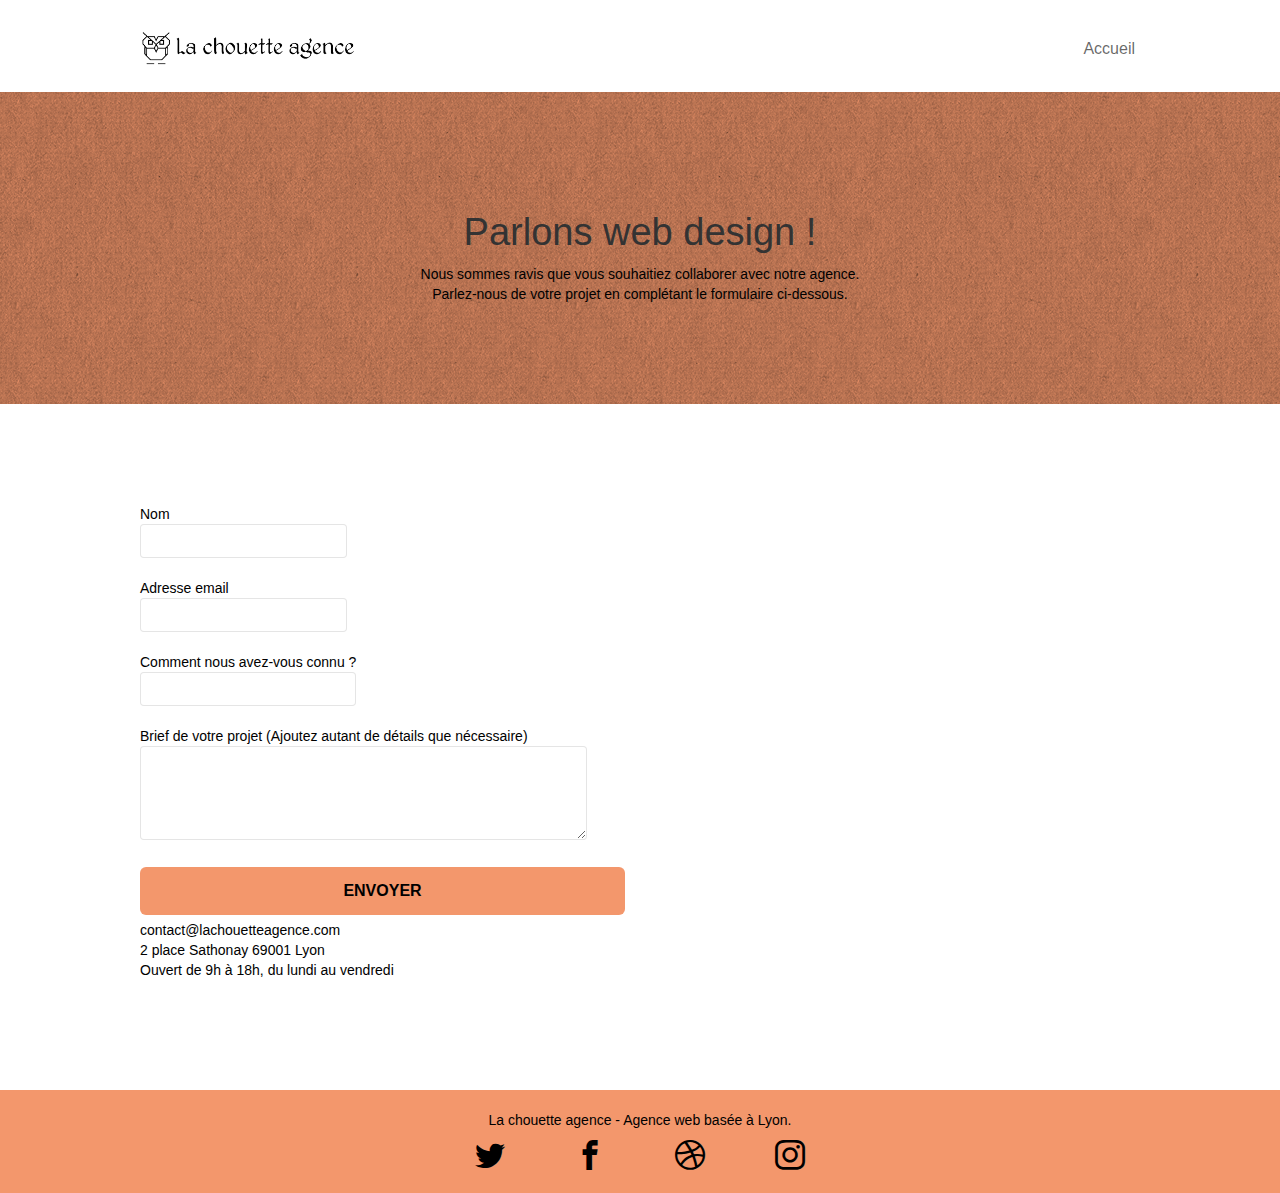
<file: Pages/page2.html>
<!doctype html>
<html prefix="og: https://ogp.me/ns#" lang="fr">

<head>
	<meta charset="utf-8">
	<meta name="keywords"
		content="Formulaire, Contactez, chouett agence, dev, design, developper, digital, Paris, Lyon">
	<meta name="description" content="Contactez La chouette agence via cette page de formulaire">
	<meta name="viewport" content="width=device-width, initial-scale=1.0, viewport-fit=cover">
	<meta property="og:title" content="Contact" />
	<meta property="og:type" content="formulaire" />
	<meta property="og:description" content="Formulaire, Contactez, chouett agence, dev, design, developper, digital, Paris, Lyon" />

	<link rel="shortcut icon" type="image/png" href="../assets/favicon.jpg">
	
	
	

	
	<link rel="stylesheet" type="text/css" href="../assets/css/bootstrap.min.css">
	<link rel="stylesheet" type="text/css" href="../assets/css/style.min.css">
	<link rel="stylesheet" type="text/css" href="../assets/css/icomoon.css" >
	<link rel="stylesheet" type="text/css" href="../assets/css/et-line.min.css">


	<script src="https://code.jquery.com/jquery-2.2.4.min.js" integrity="sha256-BbhdlvQf/xTY9gja0Dq3HiwQF8LaCRTXxZKRutelT44=" crossorigin="anonymous"></script>
	<script defer src="../assets/js/bootstrap.min.js"></script>
	<script defer src="../assets/js/blocs.min.js"></script>
	<script async src="../assets/js/jquery.touchSwipe.min.js" ></script>
	<script async src="../assets/js/gmaps.min.js"></script>
	<title>Contactez nous</title>


	<!-- Analytics -->

	<!-- Analytics END -->

</head>

<body>
	<!-- Principal conteneur -->
	<div class="page-container">

		<!-- bloc-0 -->
		<header>
			<div class="bloc bgc-black l-bloc " id="bloc-0">
				<div class="container bloc-sm">
					<nav class="navbar row">
						<div class="navbar-header">
							<a class="navbar-brand" href="index.html"><img src="../assets/img/la-chouette-agence.png"
									alt="atlanta web design logo" height="40" /></a>
							<button id="nav-toggle" type="button" class="ui-navbar-toggle navbar-toggle"
								data-toggle="collapse" data-target=".navbar-1">
								<span class="sr-only">Toggle navigation</span><span class="icon-bar"></span><span
									class="icon-bar"></span><span class="icon-bar"></span>
							</button>
						</div>
						<div class="collapse navbar-collapse navbar-1 special-dropdown-nav">
							<ul class="site-navigation nav navbar-nav">
								<li>
									<a href="index.html">Accueil</a>
								</li>
							</ul>
						</div>
					</nav>
				</div>
			</div>
		</header>
		<!-- bloc-0 END -->

		<!-- bloc-6 -->
		<main>
			<div class="bloc bg-dots-bg bg-repeat bgc-atomic-tangerine d-bloc bloc-bg-texture texture-paper"
				id="bloc-6">
				<div class="container bloc-lg">
					<div class="row">
						<div class="col-sm-12">
							<h1 class="text-center hero-bloc-text black">
								Parlons web design !
							</h1>
							<p class="text-center mg-lg black tight-width-whitespace">
								Nous sommes ravis que vous souhaitiez collaborer avec notre agence.<br>
								Parlez-nous de votre projet en complétant le formulaire ci-dessous.
							</p>
						</div>
					</div>
				</div>
			</div>
			<!-- bloc-6 END -->

			<!-- bloc-7 -->
			<div class="bloc bgc-white l-bloc" id="bloc-7">
				<div class="container bloc-lg">
					<div class="row">
						<div class="col-sm-6">
							<form id="form_1" novalidate data-success-msg="Your message has been sent."
								data-fail-msg="Sorry it seems that our mail server is not responding, Sorry for the inconvenience!">
								<div class="form-group">
									<label>
										Nom
										<input id="name" class="form-control" required />
									</label>
								</div>
								<div class="form-group">
									<label>
										Adresse email
										<input id="email" class="form-control" type="email" required />
									</label>
								</div>
								<div class="form-group">
									<label>
										Comment nous avez-vous connu ?
										<input class="form-control" type="email" required id="input_504" />
									</label>
								</div>
								<div class="form-group">
									<label>
										Brief de votre projet (Ajoutez autant de détails que nécessaire)<br>
										<textarea id="message" class="form-control" rows="4" cols="50"
											required></textarea>
									</label>
								</div>
								<button class="bloc-button btn btn-lg btn-block cta-hero btn-atomic-tangerine"
									type="submit">
									Envoyer
								</button>
							</form>
						</div>
						<div class="col-sm-12">
							<p>
								contact@lachouetteagence.com<br>2 place Sathonay 69001 Lyon<br>Ouvert de 9h à 18h, du
								lundi
								au vendredi<br>
							</p>
						</div>
					</div>
				</div>
			</div>
			<!-- bloc-7 END -->

			<!-- ScrollToTop Button -->
			<a class="bloc-button btn btn-d scrollToTop" onclick="scrollToTarget('1')"><span
					class="icon-chevron-up"></span></a>
		</main>
		<!-- ScrollToTop Button END-->

		<!-- Footer - bloc-8 -->
		<footer class="footer-p2 bloc bgc-atomic-tangerine d-bloc" id="bloc-8">
			<div class="container bloc-sm">
					<div class="row">
						<div class="col-sm-12 col-xs-12">
							<p class="text-center black">
								La chouette agence - Agence web basée à Lyon.<br>
							</p>
							<div class="row row-no-gutters social">
								<div class="col-sm-3 col-xs-3">
									<div class="text-center">
										<a rel="nofollow external" class="social" href="index.html"><span
												class="icon-twitter icon-md"></span></a>
									</div>
								</div>
								<div class="col-sm-3 col-xs-3">
									<div class="text-center">
										<a rel="nofollow external" class="social" href="index.html"><span
												class="icon-facebook icon-md"></span></a>
									</div>
								</div>
								<div class="col-sm-3 col-xs-3">
									<div class="text-center">
										<a rel="nofollow external" class="social" href="index.html"><span
												class="icon-dribbble icon-md"></span></a>
									</div>
								</div>
								<div class="col-sm-3 col-xs-3">
									<div class="text-center">
										<a rel="nofollow external" class="social" href="index.html"><span
												class="icon-instagram icon-md"></span></a>
									</div>
								</div>
							</div>
						</div>
					</div>
				</div>
		</footer>
		<!-- Footer - bloc-8 END -->

	</div>
	<!-- Principal conteneur END -->


</body>

</html>
</file>
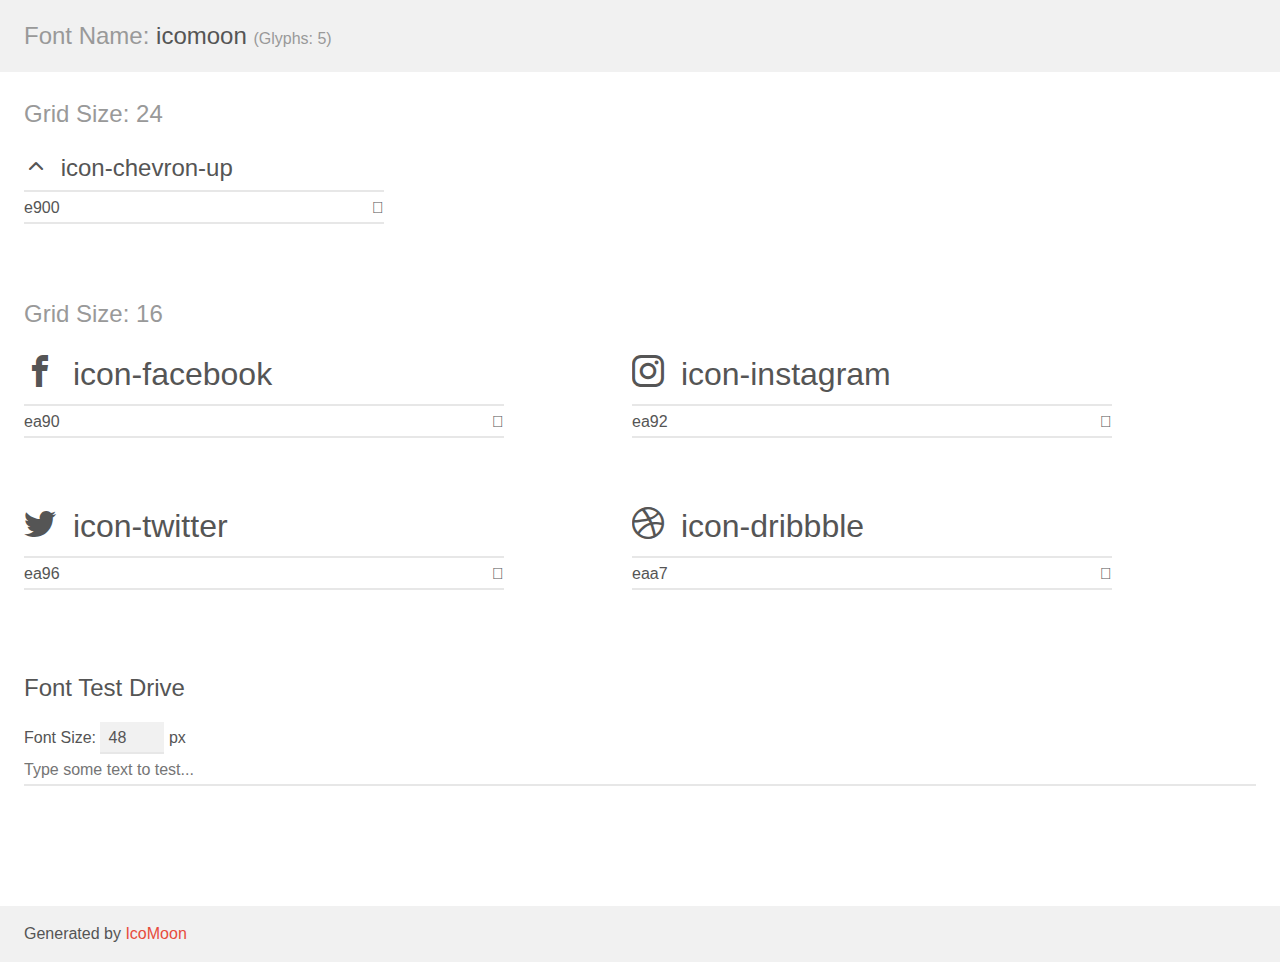
<file: assets/icomoon/demo.html>
<!doctype html>
<html>
<head>
    <meta charset="utf-8">
    <title>IcoMoon Demo</title>
    <meta name="description" content="An Icon Font Generated By IcoMoon.io">
    <meta name="viewport" content="width=device-width, initial-scale=1">
    <link rel="stylesheet" href="demo-files/demo.css">
    <link rel="stylesheet" href="style.css"></head>
<body>
    <div class="bgc1 clearfix">
        <h1 class="mhmm mvm"><span class="fgc1">Font Name:</span> icomoon <small class="fgc1">(Glyphs:&nbsp;5)</small></h1>
    </div>
    <div class="clearfix mhl ptl">
        <h1 class="mvm mtn fgc1">Grid Size: 24</h1>
        <div class="glyph fs1">
            <div class="clearfix bshadow0 pbs">
                <span class="icon-chevron-up"></span>
                <span class="mls"> icon-chevron-up</span>
            </div>
            <fieldset class="fs0 size1of1 clearfix hidden-false">
                <input type="text" readonly value="e900" class="unit size1of2" />
                <input type="text" maxlength="1" readonly value="&#xe900;" class="unitRight size1of2 talign-right" />
            </fieldset>
            <div class="fs0 bshadow0 clearfix hidden-true">
                <span class="unit pvs fgc1">liga: </span>
                <input type="text" readonly value="" class="liga unitRight" />
            </div>
        </div>
    </div>
    <div class="clearfix mhl ptl">
        <h1 class="mvm mtn fgc1">Grid Size: 16</h1>
        <div class="glyph fs2">
            <div class="clearfix bshadow0 pbs">
                <span class="icon-facebook"></span>
                <span class="mls"> icon-facebook</span>
            </div>
            <fieldset class="fs0 size1of1 clearfix hidden-false">
                <input type="text" readonly value="ea90" class="unit size1of2" />
                <input type="text" maxlength="1" readonly value="&#xea90;" class="unitRight size1of2 talign-right" />
            </fieldset>
            <div class="fs0 bshadow0 clearfix hidden-true">
                <span class="unit pvs fgc1">liga: </span>
                <input type="text" readonly value="facebook, brand10" class="liga unitRight" />
            </div>
        </div>
        <div class="glyph fs2">
            <div class="clearfix bshadow0 pbs">
                <span class="icon-instagram"></span>
                <span class="mls"> icon-instagram</span>
            </div>
            <fieldset class="fs0 size1of1 clearfix hidden-false">
                <input type="text" readonly value="ea92" class="unit size1of2" />
                <input type="text" maxlength="1" readonly value="&#xea92;" class="unitRight size1of2 talign-right" />
            </fieldset>
            <div class="fs0 bshadow0 clearfix hidden-true">
                <span class="unit pvs fgc1">liga: </span>
                <input type="text" readonly value="instagram, brand12" class="liga unitRight" />
            </div>
        </div>
        <div class="glyph fs2">
            <div class="clearfix bshadow0 pbs">
                <span class="icon-twitter"></span>
                <span class="mls"> icon-twitter</span>
            </div>
            <fieldset class="fs0 size1of1 clearfix hidden-false">
                <input type="text" readonly value="ea96" class="unit size1of2" />
                <input type="text" maxlength="1" readonly value="&#xea96;" class="unitRight size1of2 talign-right" />
            </fieldset>
            <div class="fs0 bshadow0 clearfix hidden-true">
                <span class="unit pvs fgc1">liga: </span>
                <input type="text" readonly value="twitter, brand16" class="liga unitRight" />
            </div>
        </div>
        <div class="glyph fs2">
            <div class="clearfix bshadow0 pbs">
                <span class="icon-dribbble"></span>
                <span class="mls"> icon-dribbble</span>
            </div>
            <fieldset class="fs0 size1of1 clearfix hidden-false">
                <input type="text" readonly value="eaa7" class="unit size1of2" />
                <input type="text" maxlength="1" readonly value="&#xeaa7;" class="unitRight size1of2 talign-right" />
            </fieldset>
            <div class="fs0 bshadow0 clearfix hidden-true">
                <span class="unit pvs fgc1">liga: </span>
                <input type="text" readonly value="dribbble, brand31" class="liga unitRight" />
            </div>
        </div>
    </div>

    <!--[if gt IE 8]><!-->
    <div class="mhl clearfix mbl">
        <h1>Font Test Drive</h1>
        <label>
            Font Size: <input id="fontSize" type="number" class="textbox0 mbm"
            min="8" value="48" />
            px
        </label>
        <input id="testText" type="text" class="phl size1of1 mvl"
        placeholder="Type some text to test..." value=""/>
        <div id="testDrive" class="icon-" style="font-family: icomoon">&nbsp;
        </div>
    </div>
    <!--<![endif]-->
    <div class="bgc1 clearfix">
        <p class="mhl">Generated by <a href="https://icomoon.io/app">IcoMoon</a></p>
    </div>

    <script src="demo-files/demo.js"></script>
</body>
</html>
</file>
<file: assets/css/icomoon.css>
@font-face {
  font-family: 'icomoon';
  src:  url('../fonts/icomoon.eot?3lk7x2');
  src:  url('..fonts/icomoon.eot?3lk7x2#iefix') format('embedded-opentype'),
    url('../fonts/icomoon.ttf?3lk7x2') format('truetype'),
    url('../fonts/icomoon.woff?3lk7x2') format('woff'),
    url('../fonts/icomoon.svg?3lk7x2#icomoon') format('svg');
  font-weight: normal;
  font-style: normal;
  font-display: block;
}

[class^="icon-"] {
  /* use !important to prevent issues with browser extensions that change fonts */
  font-family: 'icomoon' !important;
  speak: never;
  font-style: normal;
  font-weight: normal;
  font-variant: normal;
  text-transform: none;
  line-height: 1;

  /* Better Font Rendering =========== */
  -webkit-font-smoothing: antialiased;
  -moz-osx-font-smoothing: grayscale;
}

.icon-chevron-up:before {
  content: "\e900";
}
.icon-facebook:before {
  content: "\ea90";
}
.icon-instagram:before {
  content: "\ea92";
}
.icon-twitter:before {
  content: "\ea96";
}
.icon-dribbble:before {
  content: "\eaa7";
}
</file>
<file: assets/icomoon/demo-files/demo.css>
body {
  padding: 0;
  margin: 0;
  font-family: sans-serif;
  font-size: 1em;
  line-height: 1.5;
  color: #555;
  background: #fff;
}
h1 {
  font-size: 1.5em;
  font-weight: normal;
}
small {
  font-size: .66666667em;
}
a {
  color: #e74c3c;
  text-decoration: none;
}
a:hover, a:focus {
  box-shadow: 0 1px #e74c3c;
}
.bshadow0, input {
  box-shadow: inset 0 -2px #e7e7e7;
}
input:hover {
  box-shadow: inset 0 -2px #ccc;
}
input, fieldset {
  font-family: sans-serif;
  font-size: 1em;
  margin: 0;
  padding: 0;
  border: 0;
}
input {
  color: inherit;
  line-height: 1.5;
  height: 1.5em;
  padding: .25em 0;
}
input:focus {
  outline: none;
  box-shadow: inset 0 -2px #449fdb;
}
.glyph {
  font-size: 16px;
  width: 15em;
  padding-bottom: 1em;
  margin-right: 4em;
  margin-bottom: 1em;
  float: left;
  overflow: hidden;
}
.liga {
  width: 80%;
  width: calc(100% - 2.5em);
}
.talign-right {
  text-align: right;
}
.talign-center {
  text-align: center;
}
.bgc1 {
  background: #f1f1f1;
}
.fgc1 {
  color: #999;
}
.fgc0 {
  color: #000;
}
p {
  margin-top: 1em;
  margin-bottom: 1em;
}
.mvm {
  margin-top: .75em;
  margin-bottom: .75em;
}
.mtn {
  margin-top: 0;
}
.mtl, .mal {
  margin-top: 1.5em;
}
.mbl, .mal {
  margin-bottom: 1.5em;
}
.mal, .mhl {
  margin-left: 1.5em;
  margin-right: 1.5em;
}
.mhmm {
  margin-left: 1em;
  margin-right: 1em;
}
.mls {
  margin-left: .25em;
}
.ptl {
  padding-top: 1.5em;
}
.pbs, .pvs {
  padding-bottom: .25em;
}
.pvs, .pts {
  padding-top: .25em;
}
.unit {
  float: left;
}
.unitRight {
  float: right;
}
.size1of2 {
  width: 50%;
}
.size1of1 {
  width: 100%;
}
.clearfix:before, .clearfix:after {
  content: " ";
  display: table;
}
.clearfix:after {
  clear: both;
}
.hidden-true {
  display: none;
}
.textbox0 {
  width: 3em;
  background: #f1f1f1;
  padding: .25em .5em;
  line-height: 1.5;
  height: 1.5em;
}
#testDrive {
  display: block;
  padding-top: 24px;
  line-height: 1.5;
}
.fs0 {
  font-size: 16px;
}
.fs1 {
  font-size: 24px;
}
.fs2 {
  font-size: 32px;
}
</file>
<file: assets/icomoon/style.css>
@font-face {
  font-family: 'icomoon';
  src:  url('fonts/icomoon.eot?3lk7x2');
  src:  url('fonts/icomoon.eot?3lk7x2#iefix') format('embedded-opentype'),
    url('fonts/icomoon.ttf?3lk7x2') format('truetype'),
    url('fonts/icomoon.woff?3lk7x2') format('woff'),
    url('fonts/icomoon.svg?3lk7x2#icomoon') format('svg');
  font-weight: normal;
  font-style: normal;
  font-display: block;
}

[class^="icon-"], [class*=" icon-"] {
  /* use !important to prevent issues with browser extensions that change fonts */
  font-family: 'icomoon' !important;
  speak: never;
  font-style: normal;
  font-weight: normal;
  font-variant: normal;
  text-transform: none;
  line-height: 1;

  /* Better Font Rendering =========== */
  -webkit-font-smoothing: antialiased;
  -moz-osx-font-smoothing: grayscale;
}

.icon-chevron-up:before {
  content: "\e900";
}
.icon-facebook:before {
  content: "\ea90";
}
.icon-instagram:before {
  content: "\ea92";
}
.icon-twitter:before {
  content: "\ea96";
}
.icon-dribbble:before {
  content: "\eaa7";
}
</file>
<file: assets/css/style.min.css>
body{margin:0;padding:0;background:#fff;overflow-x:hidden;-webkit-font-smoothing:antialiased;-moz-osx-font-smoothing:grayscale;font-family:Helvetica,sans-serif}a,button{transition:all .3s ease-in-out;outline:none!important}a:hover{text-decoration:none;cursor:pointer}#page-loading-blocs-notifaction{position:fixed;top:0;bottom:0;width:100%;z-index:100000;background:#fff url("img/pageload-spinner.gif") no-repeat center center}.bloc{width:100%;clear:both;background:50% 50% no-repeat;padding:0 50px;-webkit-background-size:cover;-moz-background-size:cover;-o-background-size:cover;background-size:cover;position:relative}.bloc .container{padding-left:0;padding-right:0}.bloc-lg{padding:100px 50px}.bloc-md{padding:50px}.bloc-sm{padding:20px 50px}.bg-center,.bg-l-edge,.bg-r-edge,.bg-t-edge,.bg-b-edge,.bg-tl-edge,.bg-bl-edge,.bg-tr-edge,.bg-br-edge,.bg-repeat{-webkit-background-size:auto!important;-moz-background-size:auto!important;-o-background-size:auto!important;background-size:auto!important}.bg-repeat{background:repeat}
.bg-t-edge{background:top no-repeat}.bloc-bg-texture:before{content:"";background-size:2px 2px;position:absolute;top:0;bottom:0;left:0;right:0}.texture-paper:before{background:url("/assets/img/texture-paper.png");background-size:280px 280px}.b-parallax{background-attachment:fixed}.d-bloc{color:rgba(255,255,255,.7)}.d-bloc button:hover{color:rgba(255,255,255,.9)}.d-bloc .icon-round,.d-bloc .icon-square,.d-bloc .icon-rounded,.d-bloc .icon-semi-rounded-a,.d-bloc .icon-semi-rounded-b{border-color:rgba(255,255,255,.9)}.d-bloc .divider-h span{border-color:rgba(255,255,255,.2)}.d-bloc .a-btn,.d-bloc .navbar a,.d-bloc .navbar-brand,.d-bloc a .icon-sm,.d-bloc a .icon-md,.d-bloc a .icon-lg,.d-bloc a .icon-xl,.d-bloc h1 a,.d-bloc h2 a,.d-bloc h3 a,.d-bloc h4 a,.d-bloc h5 a,.d-bloc h6 a,.d-bloc p a{color:rgba(0, 0, 0);}.d-bloc .a-btn:hover,.d-bloc .navbar a:hover,.d-bloc .navbar-brand:hover,.d-bloc a:hover .icon-sm,.d-bloc a:hover .icon-md,.d-bloc a:hover .icon-lg,.d-bloc a:hover .icon-xl,.d-bloc h1 a:hover,.d-bloc h2 a:hover,.d-bloc h3 a:hover,.d-bloc h4 a:hover,.d-bloc h5 a:hover,.d-bloc h6 a:hover,.d-bloc p a:hover{color:rgba(255,255,255,1)}
.d-bloc .navbar-toggle .icon-bar{background:rgba(255,255,255,1)}.d-bloc .btn-wire,.d-bloc .btn-wire:hover{color:rgba(255,255,255,1);border-color:rgba(255,255,255,1)}.d-bloc .panel{color:rgba(0,0,0,.5)}.d-bloc .panel button:hover{color:rgba(0,0,0,.7)}.d-bloc .panel icon{border-color:rgba(0,0,0,.7)}.d-bloc .panel .divider-h span{border-color:rgba(0,0,0,.1)}.d-bloc .panel .a-btn{color:rgba(0,0,0,.6)}.d-bloc .panel .a-btn:hover{color:rgba(0,0,0,1)}.d-bloc .panel .btn-wire,.d-bloc .panel .btn-wire:hover{color:rgba(0,0,0,.7);border-color:rgba(0,0,0,.3)}.d-bloc .panel,.l-bloc{color:rgba(0,0,0,.5)}.d-bloc .panel button:hover,.l-bloc button:hover{color:rgba(0,0,0,.7)}.l-bloc .icon-round,.l-bloc .icon-square,.l-bloc .icon-rounded,.l-bloc .icon-semi-rounded-a,.l-bloc .icon-semi-rounded-b{border-color:rgba(0,0,0,.7)}.d-bloc .panel .divider-h span,.l-bloc .divider-h span{border-color:rgba(0,0,0,.1)}.d-bloc .panel .a-btn,.l-bloc .a-btn,.l-bloc .navbar a,.l-bloc .navbar-brand,.l-bloc a .icon-sm,.l-bloc a .icon-md,.l-bloc a .icon-lg,.l-bloc a .icon-xl,.l-bloc h1 a,.l-bloc h2 a,.l-bloc h3 a,.l-bloc h4 a,.l-bloc h5 a,.l-bloc h6 a,.l-bloc p a{color:rgba(0,0,0,.6)}
.d-bloc .panel .a-btn:hover,.l-bloc .a-btn:hover,.l-bloc .navbar a:hover,.l-bloc .navbar-brand:hover,.l-bloc a:hover .icon-sm,.l-bloc a:hover .icon-md,.l-bloc a:hover .icon-lg,.l-bloc a:hover .icon-xl,.l-bloc h1 a:hover,.l-bloc h2 a:hover,.l-bloc h3 a:hover,.l-bloc h4 a:hover,.l-bloc h5 a:hover,.l-bloc h6 a:hover,.l-bloc p a:hover{color:rgb(0, 0, 0)}.l-bloc .navbar-toggle .icon-bar{color:rgba(0,0,0,.6)}.d-bloc .panel .btn-wire,.d-bloc .panel .btn-wire:hover,.l-bloc .btn-wire,.l-bloc .btn-wire:hover{color:rgba(0,0,0,.7);border-color:rgba(0,0,0,.3)}.voffset{margin-top:30px}.voffset-lg{margin-top:80px}.row-no-gutters{margin-right:0;margin-left:0}.row.row-no-gutters>[class^=col-],.row.row-no-gutters>[class*=" col-"]{padding-right:0;padding-left:0}#bloc-1-hero h1{font-size:32px}.navbar{margin-bottom:0;z-index:1}.navbar-brand{height:auto;padding:3px 15px;font-size:25px;font-weight:400;font-weight:600;line-height:44px}.navbar-brand img{max-height:200px;margin:0 5px 0 0;display:inline}
.navbar-brand img[src$=svg]{min-width:100px}.nav-center .navbar-brand img{margin:0}.navbar .nav{padding-top:2px;margin-right:-16px;float:right;z-index:1}.nav>li{float:left;margin-top:4px;font-size:16px}.navbar-nav .open .dropdown-menu>li>a{text-align:inherit}.nav>li a:hover,.nav>li a:focus{background:0 0}.navbar-toggle{margin:10px 10px 0 0;border:0}.navbar-toggle:hover{background:transparent!important}.navbar-toggle .icon-bar{background-color:rgba(0,0,0,.5);width:26px}.nav-invert .navbar .nav{float:left}.nav-invert .navbar-header,.nav-invert .navbar-brand{float:right;position:relative;z-index:2}@media (min-width:768px){.site-navigation{position:absolute;top:50%;right:20px;transform:translate(0,-50%);-webkit-transform:translateY(-50%)}.nav>li .dropdown-menu a,.nav>li .dropdown-menu a:hover{color:#484848}.nav-invert .site-navigation{left:0;right:0}.nav-center{text-align:center}.nav-center .navbar-header{width:100%}.nav-center .navbar-header,.nav-center .navbar-brand,.nav-center .nav>li{float:none;display:inline-block}
.nav-center .site-navigation{position:relative;width:100%;right:0;margin-right:0;margin-top:20px}.nav-center.mini-nav .navbar-toggle{float:none;margin:10px auto 0}}.nav>li>.dropdown a{background:none!important;display:block;padding:14px 15px}nav .caret{margin:0 5px}.dropdown-menu .dropdown-menu{top:-8px;left:100%}.dropdown-menu .dropmenu-flow-right{top:100%;left:0;margin-left:-1px;border-top-left-radius:0;border-top-right-radius:0}.dropdown-menu .dropdown span{border:4px solid #000;border-top-color:transparent;border-right-color:transparent;border-bottom-color:transparent;margin:6px -5px 0 0!important;float:right}.mg-md{margin-top:10px;margin-bottom:20px}.mg-lg{margin-top:10px;margin-bottom:40px}.btn{margin:0 5px 5px 0}.btn.pull-right{margin:0 0 5px 5px}.btn-d,.btn-d:hover,.btn-d:focus{color:#fff;background:rgba(0,0,0,.3)}button{outline:none!important}.btn-rd{border-radius:40px}.btn-clean{border:1px solid rgba(0,0,0,.08);border-bottom-color:rgba(0,0,0,.1);text-shadow:0 1px 0 rgba(0,0,1,.1);box-shadow:0 1px 3px rgba(0,0,1,.25),inset 0 1px 0 0 rgba(255,255,255,.15)}
.icon-md{font-size:30px!important}.icon-lg{font-size:60px!important}.sm-shadow{text-shadow:0 1px 2px rgba(0,0,0,.3)}.panel-sq,.panel-sq .panel-heading,.panel-sq .panel-footer{border-radius:0}.panel-rd{border-radius:30px}.panel-rd .panel-heading{border-radius:29px 29px 0 0}.panel-rd .panel-footer{border-radius:0 0 29px 29px}.form-control{border-color:rgba(0,0,0,.1);box-shadow:none}.scrollToTop{width:40px;height:40px;position:fixed;bottom:20px;right:20px;opacity:0;z-index:500;transition:all .3s ease-in-out}.scrollToTop span{margin-top:6px}.showScrollTop{font-size:14px;opacity:1}a[data-lightbox]{position:relative;display:block;text-align:center}a[data-lightbox]:hover:before{content:"+";font-family:"HelveticaNeue-Light","Helvetica Neue Light","Helvetica Neue",Helvetica,Arial;font-size:32px;width:50px;height:50px;margin-left:-25px;border-radius:50%;background:rgba(0,0,0,.6);color:#fff;font-weight:100;z-index:1;position:absolute;top:50%;transform:translateY(-50%);-webkit-transform:translateY(-50%)}
a[data-lightbox]:hover img{opacity:.6;-webkit-animation-fill-mode:none;animation-fill-mode:none}#lightbox-modal{display:flex;align-items:center}#lightbox-modal .modal-dialog{width:90%;max-width:900px;margin:0 auto 0}#lightbox-modal .modal-dialog img{max-height:90vh;margin:0 auto}.lightbox-caption{padding:20px;color:rgb(255, 255, 255);background:rgba(0,0,0,.5);position:absolute;left:15px;right:15px;bottom:5px}.close-lightbox{color:#fff;font-size:30px;position:absolute;top:20px;right:20px;z-index:20;background:rgba(0,0,0,.5);border:none;line-height:30px;padding:0 9px 5px;opacity:.3}.close-lightbox:hover,.next-lightbox:hover,.prev-lightbox:hover{opacity:1;color:#fff}.next-lightbox,.prev-lightbox{font-size:20px;color:rgba(255,255,255,.9);background:rgba(0,0,0,.5);transition:all .2s ease-in-out;position:absolute;top:45%;z-index:1;opacity:.4}.next-lightbox{padding:6px 8px 1px 13px;right:25px}.prev-lightbox{padding:6px 13px 1px 10px;left:25px}.snapshot-lb .modal-body{padding-bottom:45px}.snapshot-lb .lightbox-caption{padding:0;color:rgba(0,0,0,.5);background:0 0}
h1,h2,h3,h4,h5,h6,p,label,.btn,a{font-family:"helvetica";font-weight:400;color:#000000}.container{max-width:1000px}.hero-bloc-text{font-size:38px}.hero-bloc-text-sub{font-size:36px}.statement-bloc-text{line-height:26px;font-style:italic;font-size:20px;text-align:center;font-weight:lighter;max-width:520px;margin:auto auto auto auto}p{font-size:14px}.tight-width-whitespace{max-width:600px;margin:auto auto auto auto}.h1{font-size:20px;font-family:"Open Sans"}.cta-hero{margin-top:22px;color:#FFFFFF!important;text-transform:uppercase;padding:12px 28px;font-size:16px;font-weight:700}.social{max-width:400px;margin:auto auto auto auto}h2{font-size:22px;line-height:1.4em}h3{font-size:15px;text-transform:uppercase;font-weight:700;color:#333333!important}.med-width-whitespace{max-width:800px;margin:auto auto auto auto;box-shadow:0px 0px 0px #000}h1{color:#333333!important}h4{color:#333333!important}.icons{margin-bottom:14px;margin-top:24px}.white{color:#FFFFFF!important}.portfolio-thumb{margin-bottom:24px}
.portfolio-row{margin-bottom:44px;margin-top:50px}.avatar{box-shadow:0px 4px 9px rgba(0,0,0,.3)}.black-background{background-color:rgba(165,147,99,.7);padding:40px}.bold-link{font-weight:900;text-decoration:underline!important}.bgc-white{background-color:#fff}.bgc-dark-slate-blue{background-color:#364577}.bgc-atomic-tangerine{background-color:#f3976c}.tc-white{color:#F3976C!important}.btn-atomic-tangerine{background:#f3976c;color:#000000!important}.btn-atomic-tangerine:hover{background:#c27956!important;color:#FFFFFF!important}.ltc-white{color:#FFFFFF!important}.ltc-white:hover{color:#cccccc!important}.ltc-atomic-tangerine{color:#F3976C!important}.ltc-atomic-tangerine:hover{color:#c27956!important}.icon-dark-slate-blue{color:#364577!important;border-color:#364577!important}.bg-dots-bg{background-image:url("/assets/img/dots-bg.png")}.bg-lines-h2-bg{background-image:url("img/lines-h2-bg.png")}.bg-banniere{background-image:url("/assets/img/la-chouette-agence-banniere.webp")}.bg-presentation{background-image:url("/assets/img/image-de-presentation.webp")}
@media (max-width:1024px){.bloc{padding-left:20px;padding-right:20px}.bloc.full-width-bloc,.bloc-tile-2.full-width-bloc .container,.bloc-tile-3.full-width-bloc .container,.bloc-tile-4.full-width-bloc .container{padding-left:0;padding-right:0}}@media (max-width:992px) and (min-width:768px){.navbar .nav{max-width:80%}.nav-center.navbar .nav{max-width:100%}}@media only screen and (min-device-width:768px) and (max-device-width:1024px) and (orientation:landscape){.b-parallax{background-attachment:scroll}}@media only screen and (min-device-width:1024px) and (max-device-width:1366px) and (-webkit-min-device-pixel-ratio:1.5){.b-parallax{background-attachment:scroll}}@media (max-width:991px){.container{width:100%}.b-parallax{background-attachment:scroll}.page-container,#hero-bloc{overflow-x:hidden;position:relative}.bloc{padding-left:constant(safe-area-inset-left);padding-right:constant(safe-area-inset-right)}.bloc-group,.bloc-group .bloc{display:block;width:100%}.bloc-fill-screen .fill-bloc-top-edge,.bloc-fill-screen .fill-bloc-bottom-edge{padding:0 20px;padding-left:constant(safe-area-inset-left);padding-right:constant(safe-area-inset-right)}
}@media (max-width:767px){.page-container{overflow-x:hidden;position:relative}h1,h2,h3,h4,h5,h6,p,#disqus_thread{padding-left:10px!important;padding-right:10px!important}.b-parallax{background-attachment:scroll}.navbar .nav{padding-top:0;border-top:1px solid rgba(0,0,0,.2);float:none!important}.navbar.row{margin-left:0;margin-right:0}.site-navigation{position:inherit;transform:none;-webkit-transform:none;-ms-transform:none}.nav>li{margin-top:0;border-bottom:1px solid rgba(0,0,0,.1);background:rgba(0,0,0,.05);text-align:left;padding-left:15px;width:100%}.nav>li:hover{background:rgba(0,0,0,.08)}.dropdown .dropdown a .caret{float:none;margin:5px 0 0 10px!important;border:4px solid #000;border-bottom-color:transparent;border-right-color:transparent;border-left-color:transparent}#hero-bloc .navbar .nav{background:rgba(0,0,0,.8)}#hero-bloc .navbar .nav a{color:rgba(255,255,255,.6)}.hero{padding:50px 0}.hero-nav{left:-1px;right:-1px}.navbar-collapse{padding:0;overflow-x:hidden;-webkit-box-shadow:none;box-shadow:none}
.navbar-brand img{max-height:40px;width:auto}.nav-invert .navbar-header{float:none;width:100%}.nav-invert .navbar-toggle{float:left;margin-left:10px}.bloc{padding-left:0;padding-right:0}.bloc-xxl,.bloc-xl,.bloc-lg{padding:40px 0}.bloc-sm,.bloc-md{padding-left:0;padding-right:0}.bloc-tile-2 .container,.bloc-tile-3 .container,.bloc-tile-4 .container,.bloc-fill-screen .fill-bloc-top-edge,.bloc-fill-screen .fill-bloc-bottom-edge{padding-left:0;padding-right:0}.a-block{padding:0 10px}.btn-dwn{display:none}.voffset{margin-top:5px}.voffset-md{margin-top:20px}.voffset-lg{margin-top:30px}form{padding:5px}.close-lightbox{display:inline-block}.blocsapp-device-iphone5{background-size:216px 425px;padding-top:60px;width:216px;height:425px}.blocsapp-device-iphone5 img{width:180px;height:320px}}@media (max-width:400px){.bloc{padding-left:0;padding-right:0}}@media (max-width:767px){.bloc-mob-center-text{text-align:center}}.footer-p2{position: relative; bottom: 0;}
</file>
